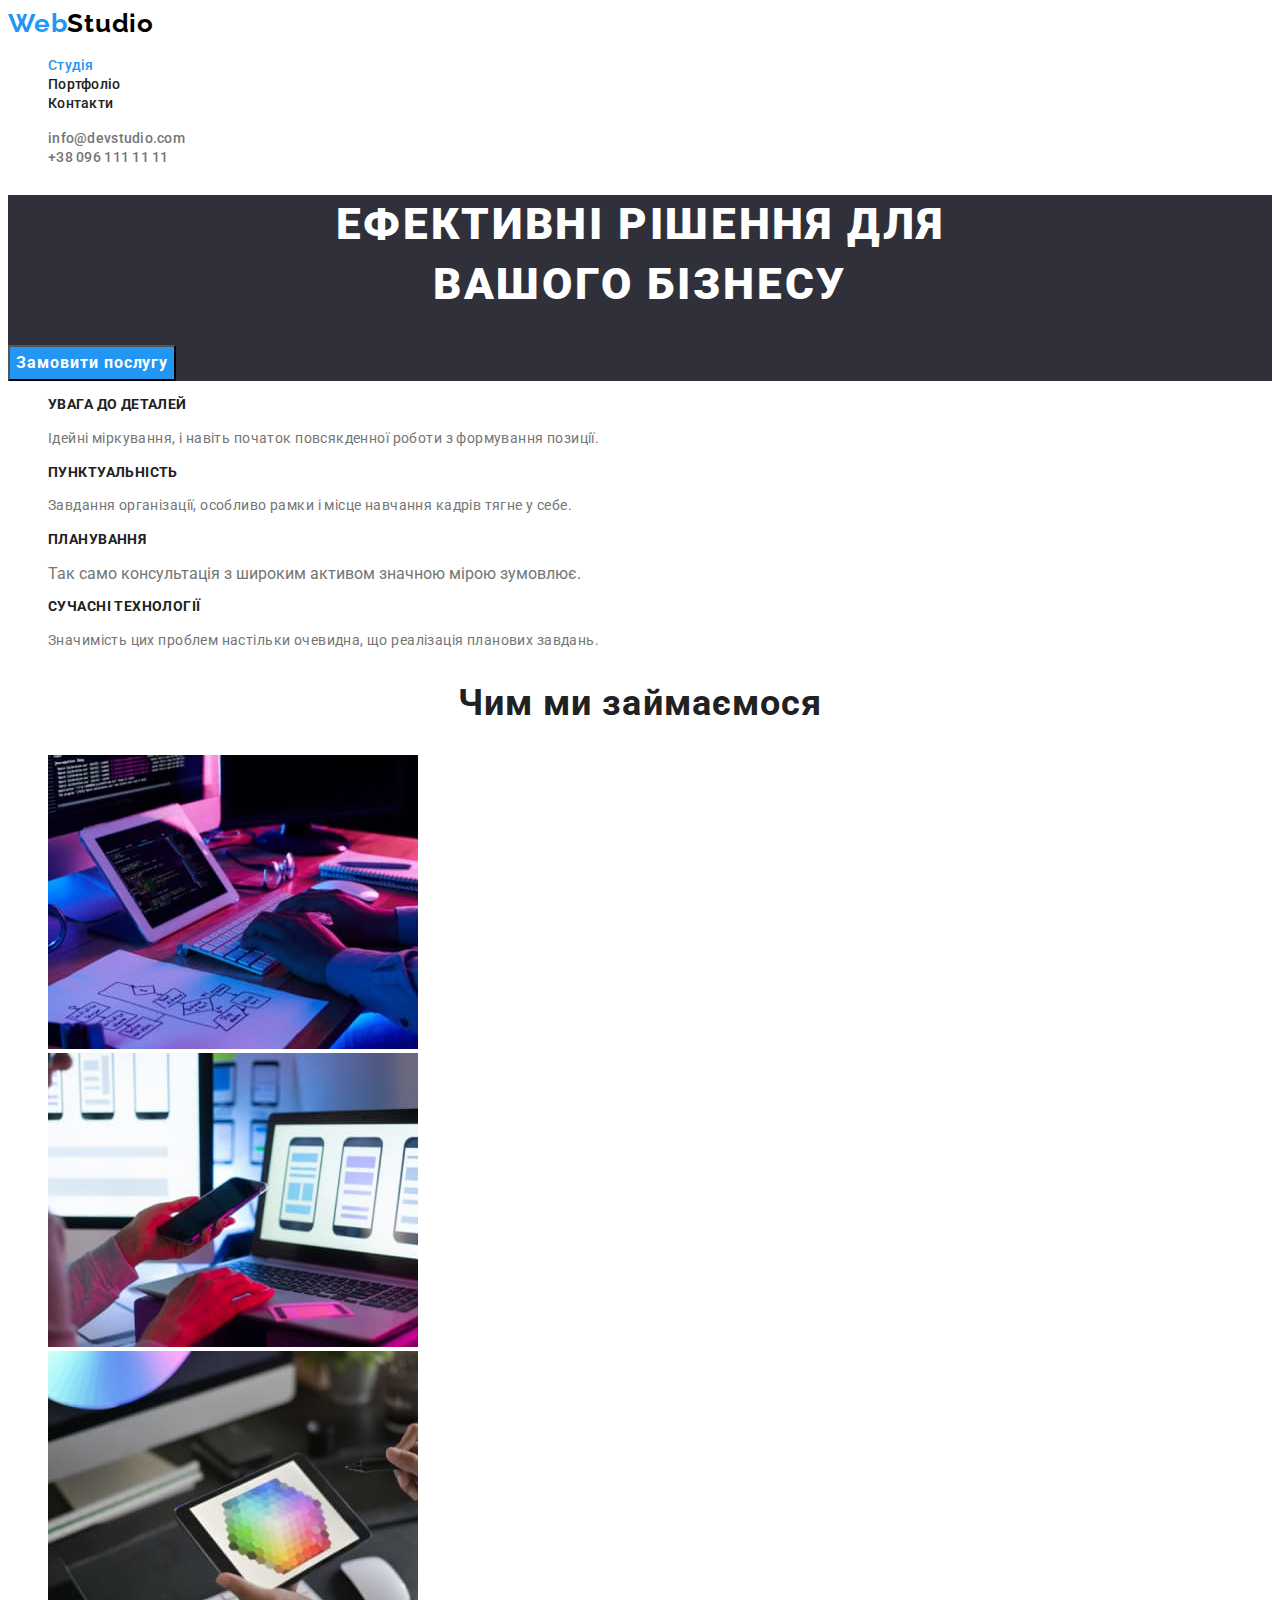
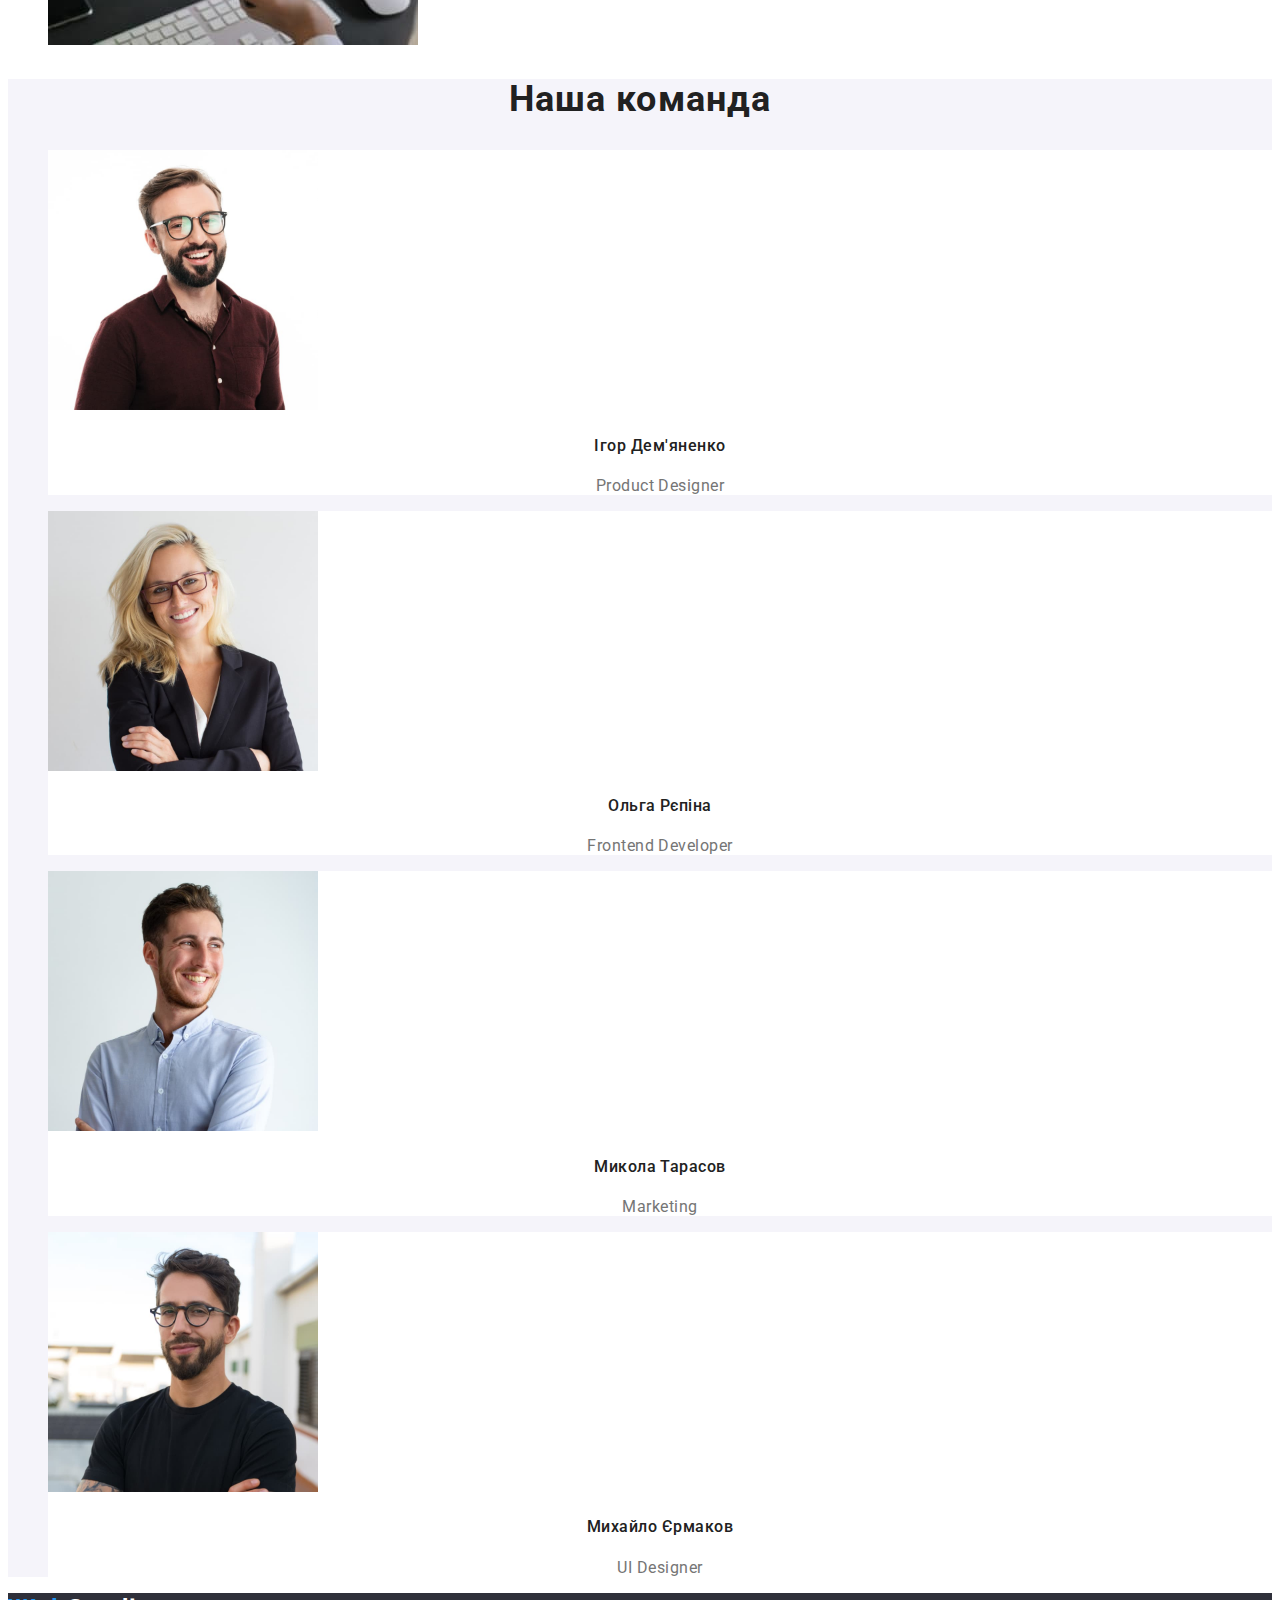
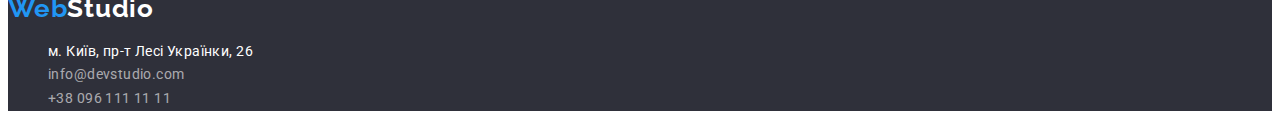
<file: index.html>
<!DOCTYPE html>
<html lang="uk">
<head>
    <meta charset="UTF-8">
    <meta http-equiv="X-UA-Compatible" content="IE=edge">
    <meta name="viewport" content="width=device-width, initial-scale=1.0">
    <title>Студія</title>
    <link rel="preconnect" href="https://fonts.googleapis.com">
    <link rel="preconnect" href="https://fonts.gstatic.com" crossorigin>
    <link href="https://fonts.googleapis.com/css2?family=Raleway:wght@700&family=Roboto:wght@400;500;700;900&display=swap" rel="stylesheet">
    <link rel="stylesheet" href="./css/styles.css">
</head>
<body>
    <header class="header">
        <a class="header-logo link" href="index.html"><span class="logo-part">Web</span>Studio</a>
        <nav>
            <ul class="nav-list list">
                <li><a class="nav-link link current" href="index.html">Студія</a></li>
                <li><a class="nav-link link" href="portfolio.html">Портфоліо</a></li>
                <li><a class="nav-link link" href="">Контакти</a></li>
            </ul>
        </nav>
        <ul class="header-contacts-list list">
            <li><a class="header-contacts link" href="mailto:info@devstudio.com">info@devstudio.com</a></li>
            <li><a class="header-contacts link" href="tel:+380961111111">+38 096 111 11 11</a></li>
        </ul>
    </header>

    <main>
        <section class="section-hero">
            <h1 class="hero-title">Ефективні рішення для <br> вашого бізнесу</h1>
            <button class="hero-btn" type="button">Замовити послугу</button>
        </section>

        <section class="section-benefits">
            <h2 class="visually-hidden">Наші переваги</h2>
            <ul class="benefits-list list">
                <li>
                    <h3 class="benefits-title">УВАГА ДО ДЕТАЛЕЙ</h3>
                    <p class="benefits-text">Ідейні міркування, і навіть початок повсякденної роботи з формування позиції.</p>
                </li>
                <li>
                    <h3 class="benefits-title">ПУНКТУАЛЬНІСТЬ</h3>
                    <p class="benefits-text">Завдання організації, особливо рамки і місце навчання кадрів тягне у себе.</p>
                </li>
                <li>
                    <h3 class="benefits-title">ПЛАНУВАННЯ</h3>
                    <p class="abenefits-text">Так само консультація з широким активом значною мірою зумовлює.</p>
                </li>
                <li>
                    <h3 class="benefits-title">СУЧАСНІ ТЕХНОЛОГІЇ</h3>
                    <p class="benefits-text">Значимість цих проблем настільки очевидна, що реалізація планових завдань.</p>
                </li>
            </ul>
        </section>
 
        <section class="section-about"> 
             <h2 class="about-main-title">Чим ми займаємося</h2>
            <ul class="list">
                <li><img src="./images/about-img-1.jpg" alt="Десктопні додатки" width="370" height="294"></li>
                <li><img src="./images/about-img-2.jpg" alt="Мобільні додатки" width="370" height="294"></li>
                <li><img src="./images/about-img-3.jpg" alt="Дизайнерські рішення" width="370" height="294"></li>
            </ul>
        </section>

        <section class="section-team">
            <h2 class="team-main-title">Наша команда</h2>
            <ul class="team-list list">
                <li class="team-item">
                    <img src="./images/img.jpg" alt="Член команди" width="270" height="260"> 
                    <h4 class="team-title">Ігор Дем'яненко</h4> 
                    <p class="team-text">Product Designer</p>
                </li>
                <li class="team-item">
                    <img src="./images/img2.jpg" alt="Член команди" width="270" height="260"> 
                    <h4 class="team-title">Ольга Рєпіна</h4> 
                    <p class="team-text">Frontend Developer</p>
                </li>
                <li class="team-item">
                    <img src="./images/img3.jpg" alt="Член команди" width="270" height="260"> 
                    <h4 class="team-title">Микола Тарасов</h4> 
                    <p class="team-text">Marketing</p>
                </li>
                <li class="team-item">
                    <img src="./images/img4.jpg" alt="Член команди" width="270" height="260"> 
                    <h4 class="team-title">Михайло Єрмаков</h4> 
                    <p class="team-text">UI Designer</p>
                </li>
            </ul>
        </section>
    </main>

    <footer class="footer">
        <a class="footer-logo link" href="index.html"><span class="logo-part">Web</span>Studio</a>
        <address>
            <ul class="list">
                <li> <a class="footer-contacts address link" href="https://goo.gl/maps/38y7UQBGhoWMTXsQ7" 
                    target="_blank" 
                    rel="noopener noreferrer nofollow">
                    м. Київ, пр-т Лесі Українки, 26
                    </a> </li>
                <li><a class="footer-contacts link" href="mailto:info@devstudio.com">info@devstudio.com</a></li>
                <li><a class="footer-contacts link" href="tel:+380961111111">+38 096 111 11 11</a></li>
            </ul>
        </address>
    </footer>

</body>
</html>
</file>
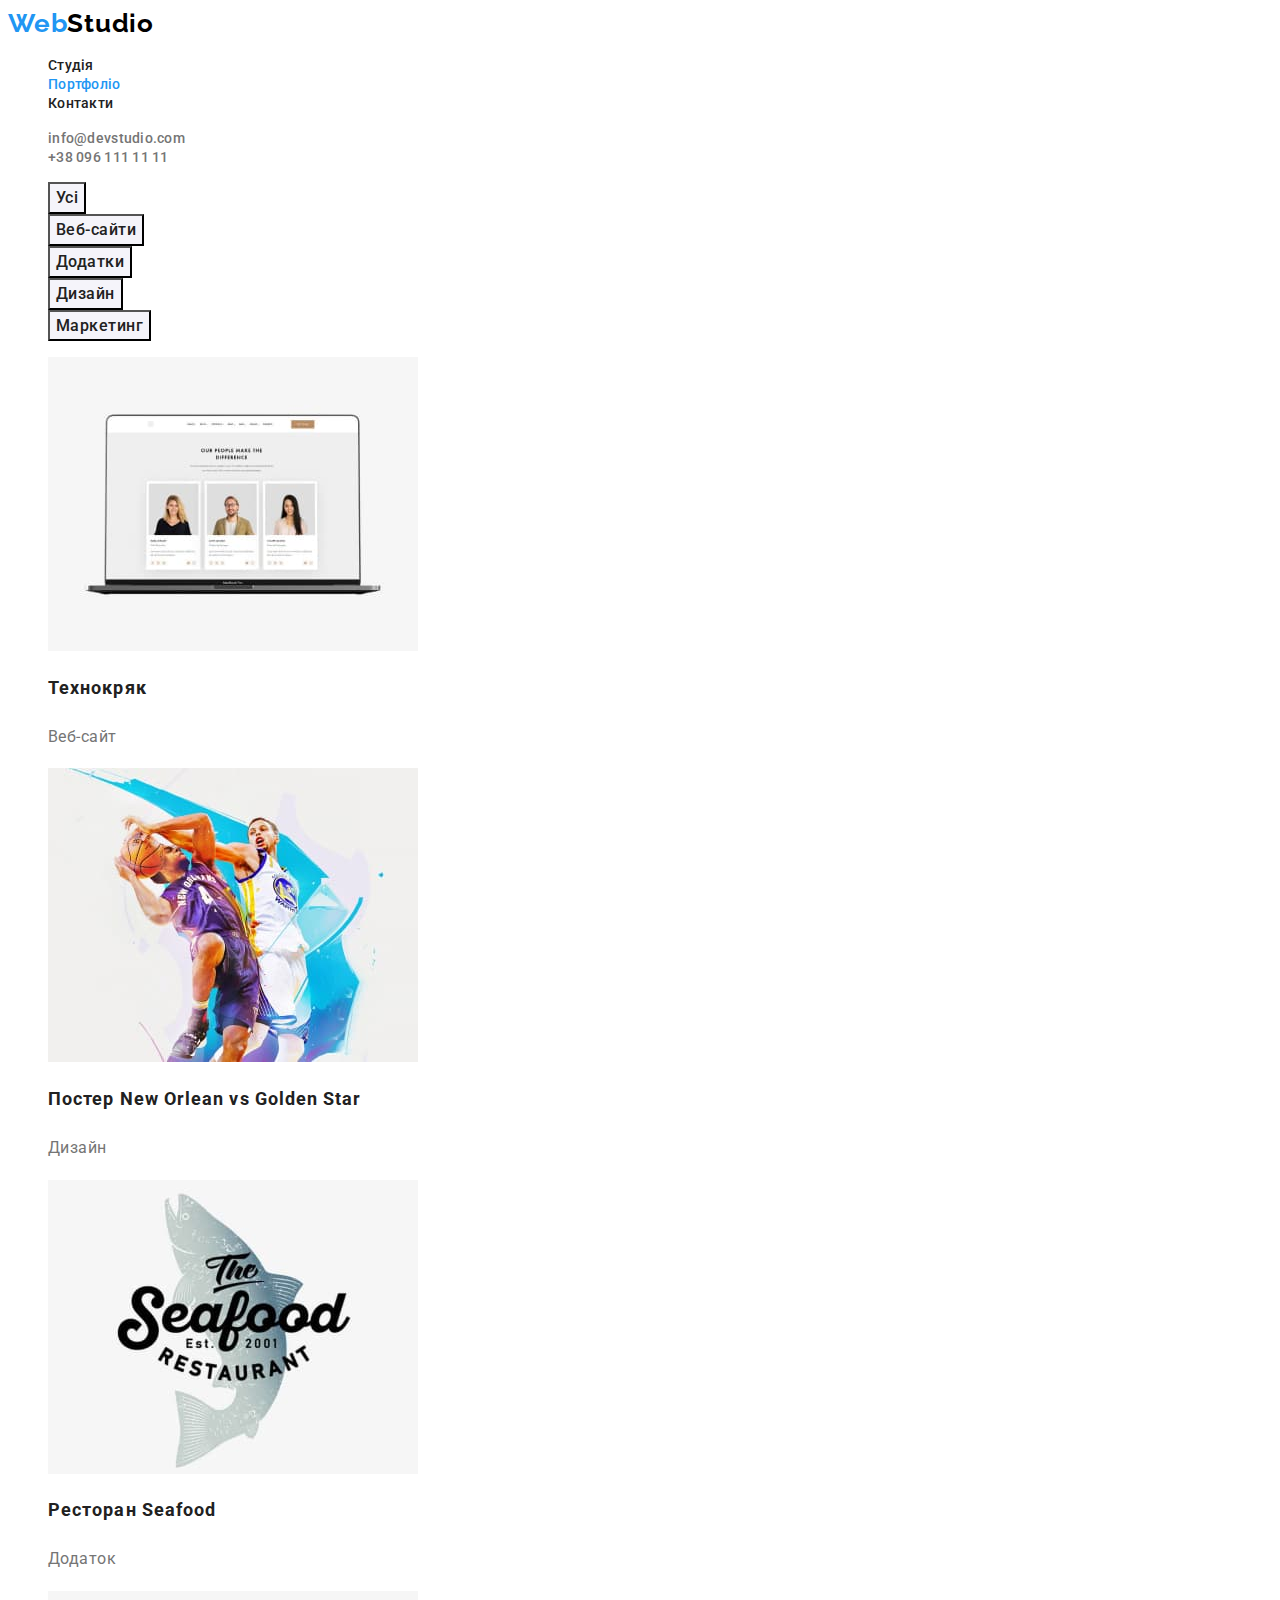
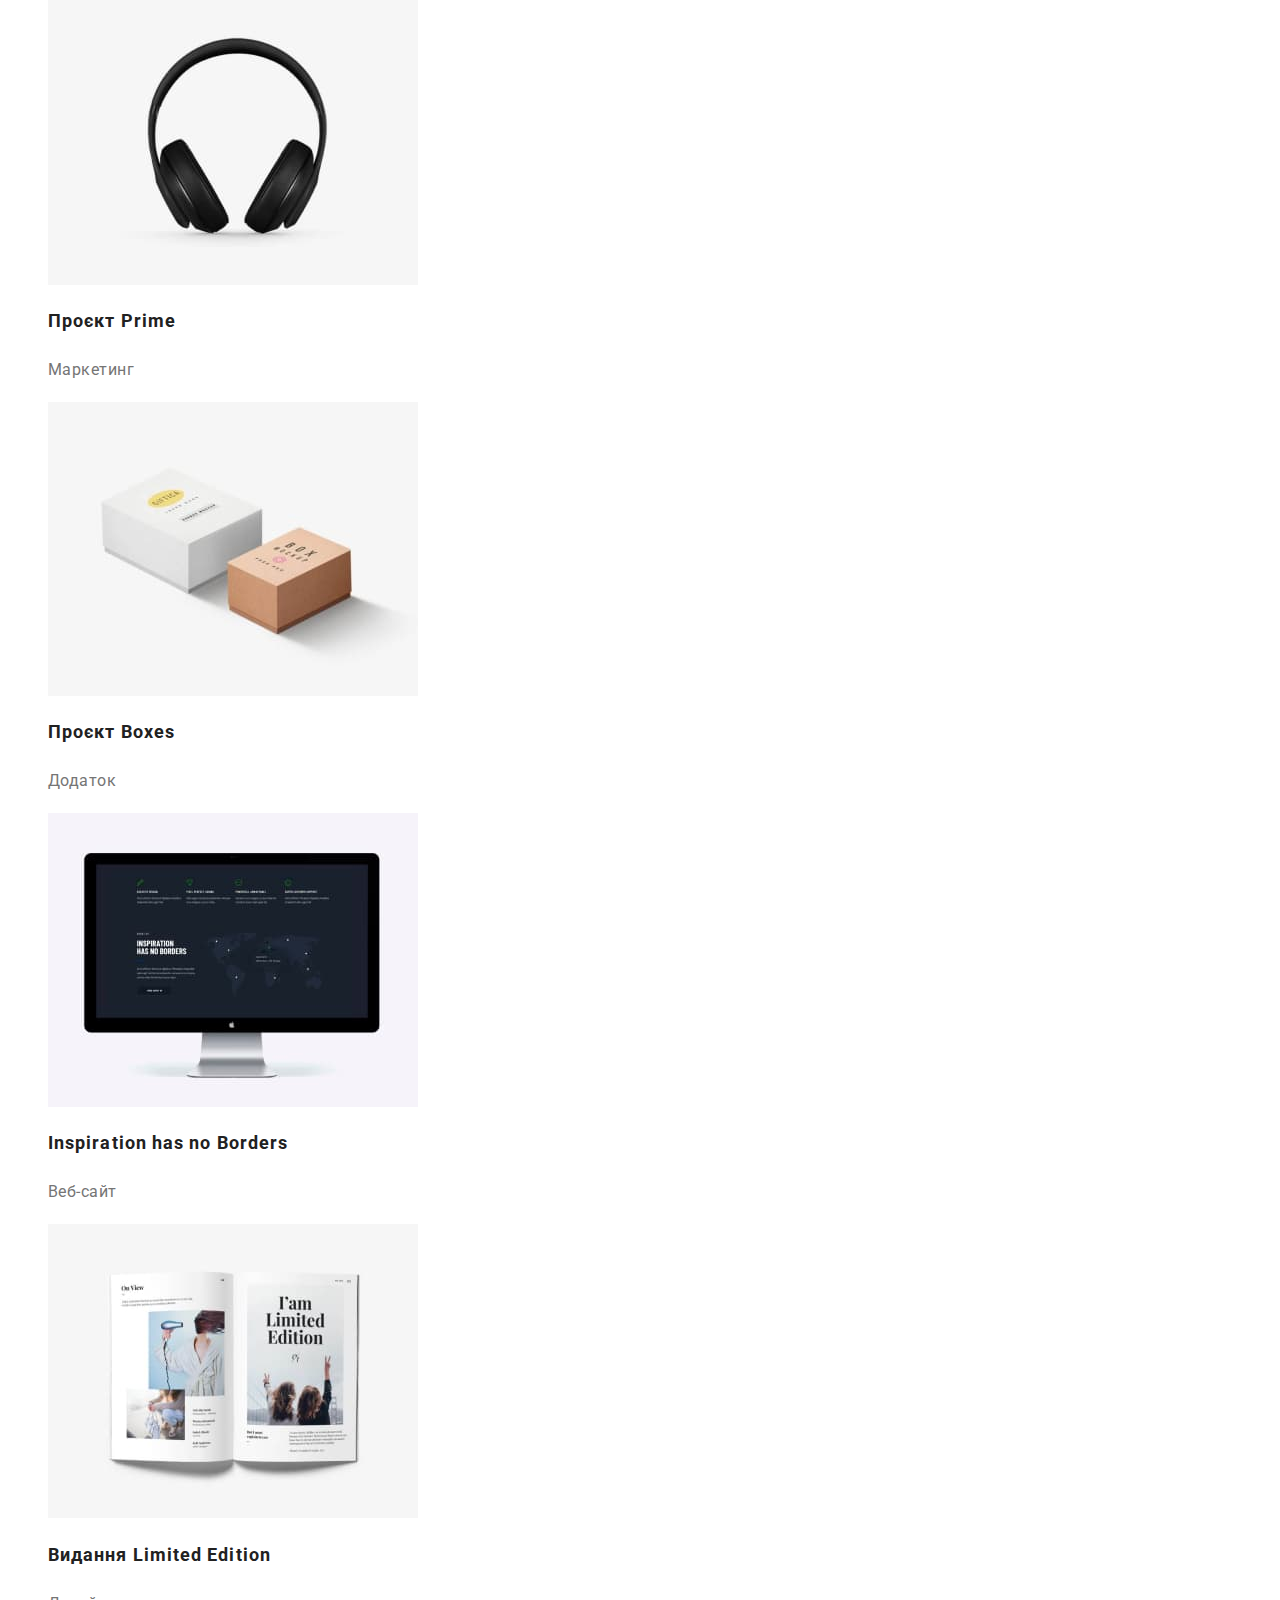
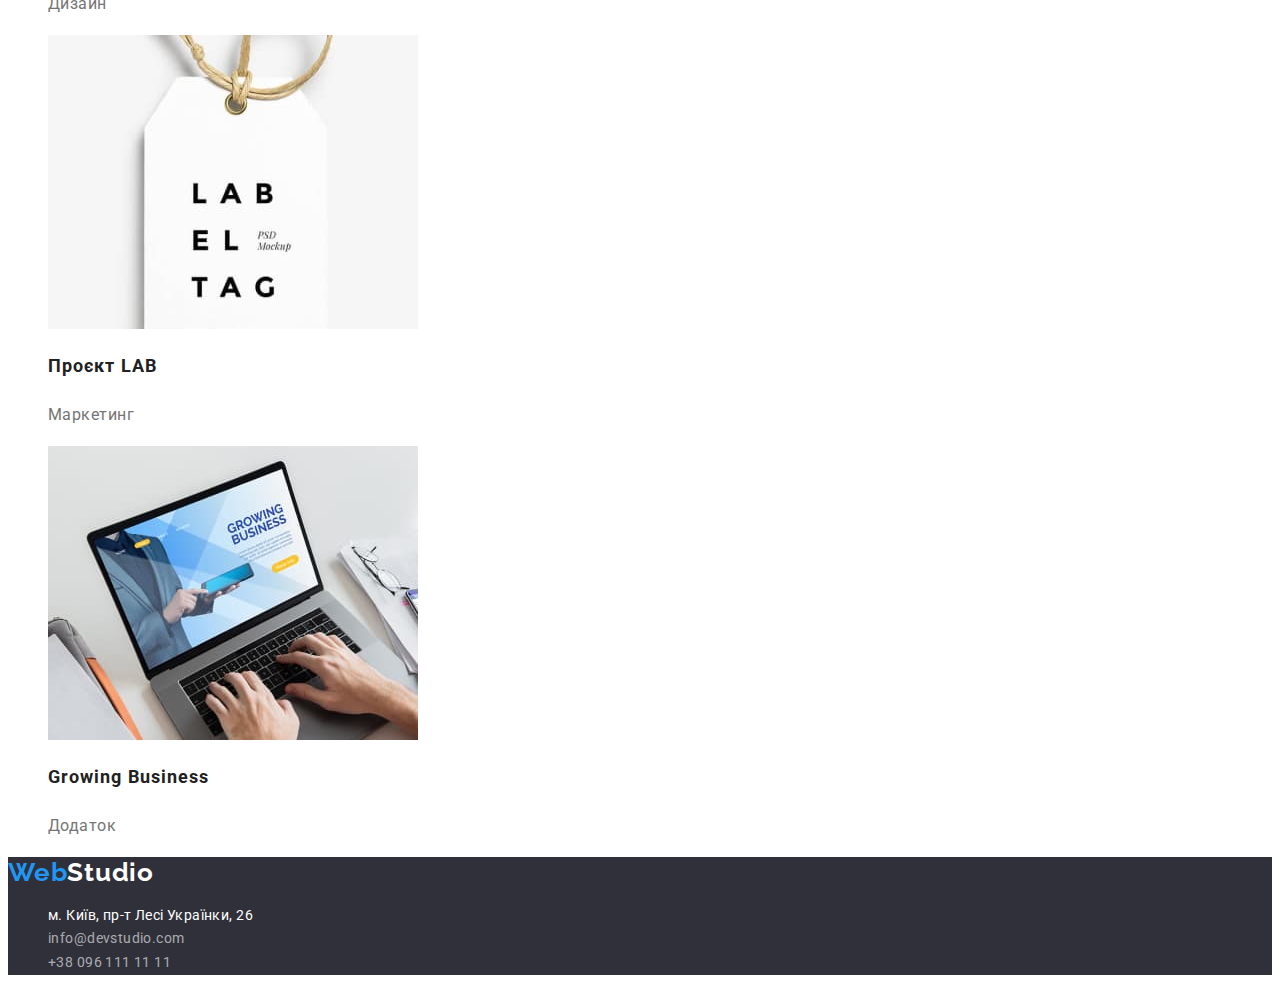
<file: portfolio.html>
<!DOCTYPE html>
<html lang="uk">
<head>
    <meta charset="UTF-8">
    <meta http-equiv="X-UA-Compatible" content="IE=edge">
    <meta name="viewport" content="width=device-width, initial-scale=1.0">
    <title>Портфоліо</title>
    <link rel="preconnect" href="https://fonts.googleapis.com">
    <link rel="preconnect" href="https://fonts.gstatic.com" crossorigin>
    <link href="https://fonts.googleapis.com/css2?family=Raleway:wght@700&family=Roboto:wght@400;500;700;900&display=swap" rel="stylesheet">
    <link rel="stylesheet" href="./css/styles.css">
</head>
<body>
    <header class="header">
        <a class="header-logo link" href="index.html"><span class="logo-part">Web</span>Studio</a>
        <nav>
            <ul class="nav-list list">
                <li><a class="nav-link link" href="index.html">Студія</a></li>
                <li><a class="nav-link link current" href="portfolio.html">Портфоліо</a></li>
                <li><a class="nav-link link" href="">Контакти</a></li>
            </ul>
        </nav>
        <ul class="header-contacts-list list">
            <li><a class="header-contacts link" href="mailto:info@devstudio.com">info@devstudio.com</a></li>
            <li><a class="header-contacts link" href="tel:+380961111111">+38 096 111 11 11</a></li>
        </ul>
    </header>

    <main>
        <section class="section-portfolio">
            <h1 class="visually-hidden">Наші роботи</h1>
            <ul class="filter-list list">
                <li><button class="filter-btn" type="button">Усі</button></li>
                <li><button class="filter-btn" type="button">Веб-сайти</button></li>
                <li><button class="filter-btn" type="button">Додатки</button></li>
                <li><button class="filter-btn" type="button">Дизайн</button></li>
                <li><button class="filter-btn" type="button">Маркетинг</button></li>
            </ul>
            <ul class="portfolio-list list">
                <li> <a class="link" href="">
                    <img src="./images/img-portfolio-1.jpg" alt="Приклад роботи" width="370" height="294">
                    <h2 class="portfolio-title">Технокряк</h2>
                    <p class="portfolio-text">Веб-сайт</p>
                </a>
                </li>

                <li> <a class="link" href=""> 
                    <img src="./images/img-portfolio-2.jpg" alt="Приклад роботи" width="370" height="294">
                    <h2 class="portfolio-title">Постер New Orlean vs Golden Star</h2>
                    <p class="portfolio-text">Дизайн</p>
                </a>
                </li>

                <li> <a class="link" href=""> 
                    <img src="./images/img-portfolio-3.jpg" alt="Приклад роботи" width="370" height="294">
                    <h2 class="portfolio-title">Ресторан Seafood</h2>
                    <p class="portfolio-text">Додаток</p>
                </a>
                </li>

                <li> <a class="link" href=""> <img src="./images/img-portfolio-4.jpg" alt="Приклад роботи" width="370" height="294">
                    <h2 class="portfolio-title">Проєкт Prime</h2>
                    <p class="portfolio-text">Маркетинг</p>
                </a>
                </li>

                <li> <a class="link" href="">
                    <img src="./images/img-portfolio-5.jpg" alt="Приклад роботи" width="370" height="294">
                    <h2 class="portfolio-title">Проєкт Boxes</h2>
                    <p class="portfolio-text">Додаток</p>
                </a>
                </li>

                <li> <a class="link" href="">
                    <img src="./images/img-portfolio-6.jpg" alt="Приклад роботи" width="370" height="294">
                    <h2 class="portfolio-title">Inspiration has no Borders</h2>
                    <p class="portfolio-text">Веб-сайт</p>
                </a>
                </li>

                <li> <a class="link" href="">
                    <img src="./images/img-portfolio-7.jpg" alt="Приклад роботи" width="370" height="294">
                    <h2 class="portfolio-title">Видання Limited Edition</h2>
                    <p class="portfolio-text">Дизайн</p>
                </a>
                </li>

                <li> <a class="link" href="">
                    <img src="./images/img-portfolio-8.jpg" alt="Приклад роботи" width="370" height="294">
                    <h2 class="portfolio-title">Проєкт LAB</h2>
                    <p class="portfolio-text">Маркетинг</p>
                </a>
                </li>

                <li> <a class="link" href="">
                    <img src="./images/img-portfolio-9.jpg" alt="Приклад роботи" width="370" height="294">
                    <h2 class="portfolio-title">Growing Business</h2>
                    <p class="portfolio-text">Додаток</p>
                </a>
                </li>
            </ul>

        </section>
    </main>

    <footer class="footer">
        <a class="footer-logo link" href="index.html"><span class="logo-part">Web</span>Studio</a>
        <address>
            <ul class="list">
                <li> <a class="footer-contacts address link" href="https://goo.gl/maps/38y7UQBGhoWMTXsQ7" 
                    target="_blank" 
                    rel="noopener noreferrer nofollow">
                    м. Київ, пр-т Лесі Українки, 26
                    </a> </li>
                <li><a class="footer-contacts link" href="mailto:info@devstudio.com">info@devstudio.com</a></li>
                <li><a class="footer-contacts link" href="tel:+380961111111">+38 096 111 11 11</a></li>
            </ul>
        </address>
    </footer>

</body>
</html>
</file>
<file: css/styles.css>
/* font-family: 'Raleway', sans-serif;
font-family: 'Roboto', sans-serif;  */

:root{
    --primary-text-color:#757575;
    --title-text-color:#212121;;
    --dark-background-text-color:#FFFFFF;
    --accent-color: #2196F3;
    --contacts-footer-text-color: rgba(255, 255, 255, 0.6);
    --btn-active-color:#188CE8;

    --logo-header-color:#000000;
    --logo-footer-color: #FFFFFF;

    --primari-background-color:#FFFFFF;
    --team-background-color: #F5F4FA;
    --dark-background-color:#2F303A;
    
}

body{
    font-family: 'Roboto', sans-serif;
    color: var(--primary-text-color);
    background-color: var(--primari-background-color);
}

.list{
    list-style: none;
}

.link{
    text-decoration: none;
}

.visually-hidden {
    position: absolute;
    width: 1px;
    height: 1px;
    margin: -1px;
    border: 0;
    padding: 0;
    
    white-space: nowrap;
    clip-path: inset(100%);
    clip: rect(0 0 0 0);
    overflow: hidden;
  }
/* ------------------LOGO----------------- */

.header-logo,
.footer-logo{
    font-family: 'Raleway', sans-serif;
    font-weight: 700;
    font-size: 26px;
    line-height: 1.19;
    letter-spacing: 0.03em;
}

.header-logo{
    color: var(--logo-header-color);
}
.footer-logo{
    color: var(--logo-footer-color);
}
.logo-part{
    color: var(--accent-color);
}

/* ------------------HEDER----------------- */

.header{
    background-color:var(--primari-background-color);
}

.nav-list .current{
    color: var(--accent-color);
}
.nav-link{
    font-weight: 500;
    font-size: 14px;
    line-height: 1.14;
    letter-spacing: 0.02em;
    color:var(--title-text-color)
}

.nav-link:hover,
.nav-link:focus
{
    color:var(--accent-color);
}

.header-contacts{
    font-weight: 500;
    font-size: 14px;
    line-height: 1.14;
    letter-spacing: 0.02em;
    color: var(--primary-text-color);
}

.header-contacts:hover,
.header-contacts:focus{
    color: var(--accent-color);
}

/* ------------------SECTION HERO----------------- */

.section-hero{
    background-color: var(--dark-background-color);
}

.hero-title{
    font-weight: 900;
    font-size: 44px;
    line-height: 1.36;
    text-align: center;
    letter-spacing: 0.06em;
    text-transform: uppercase;
    color: var(--dark-background-text-color);
}

.hero-btn{
    font-family: inherit;
    font-weight: 700;
    font-size: 16px;
    line-height: 1.88;
    display: flex;
    align-items: center;
    text-align: center;
    letter-spacing: 0.06em;
    color: var(--dark-background-text-color);
    background-color: var(--accent-color);
    cursor: pointer;
    
}

.hero-btn:hover,
.hero-btn:focus{
    background-color:var(--btn-active-color);
}

/* ------------------SECTION BENEFITS----------------- */

.section-benefits {
    background-color:var(--primari-background-color);
}

.benefits-title{
    font-size: 14px;
    line-height: 1.14;
    letter-spacing: 0.03em;
    text-transform: uppercase;
    color: var(--title-text-color);
}

.benefits-text{
    font-size: 14px;
    line-height: 1.71;
    letter-spacing: 0.03em;
    color: var(--primary-text-color);
}

/* ------------------SECTION ABOUT----------------- */
.section-about{
    background-color:var(--primari-background-color); 
}
.about-main-title{
    font-size: 36px;
    line-height:1.16;
    text-align: center;
    letter-spacing: 0.03em;
    color: var(--title-text-color);
}

/* ------------------SECTION TEAM----------------- */

.section-team{
    background-color: var(--team-background-color);
}

.team-item{
    background-color: var(--primari-background-color);
}


.team-main-title{
    font-size: 36px;
    line-height:1.16;
    text-align: center;
    letter-spacing: 0.03em;
    color: var(--title-text-color);  
}

.team-title{
    font-weight: 500;
    font-size: 16px;
    line-height: 1.19;
    text-align: center;
    letter-spacing: 0.03em;
    color: var(--title-text-color);
}
.team-text{
    font-size: 16px;
    line-height: 1.19;
    text-align: center;
    letter-spacing: 0.03em;
    color: var(--primary-text-color);
}

/* ------------------FOOTER----------------- */

.footer{
    background-color: var(--dark-background-color);
}

.footer-contacts{
    font-style: normal;
    font-size: 14px;
    line-height: 1.71;
    letter-spacing: 0.03em;
}

.footer-contacts{
    color:var(--contacts-footer-text-color);
}

.address{
    color: var(--dark-background-text-color);
}

.footer-contacts:hover,
.footer-contacts:focus{
    color: var(--accent-color);
}

/* ------------------PORTFOLIO----------------- */

.section-portfolio{
    background-color:var(--primari-background-color);
}

.filter-btn{
    font-family: inherit;
    font-weight: 500;
    font-size: 16px;
    line-height: 1.62;
    text-align: center;
    letter-spacing: 0.03em;
    color: var(--title-text-color);
    cursor: pointer;
    background-color: var(--team-background-color);
}

.filter-btn:hover,
.filter-btn:focus{
    color: var(--dark-background-text-color); 
    background-color:var(--accent-color);
}

.portfolio-title{
    font-size: 18px;
    line-height: 2;
    letter-spacing: 0.06em;
    color: var(--title-text-color);
}

.portfolio-text{
    font-size: 16px;
    line-height: 1.88;
    letter-spacing: 0.03em;
    color: var(--primary-text-color);
}
</file>
